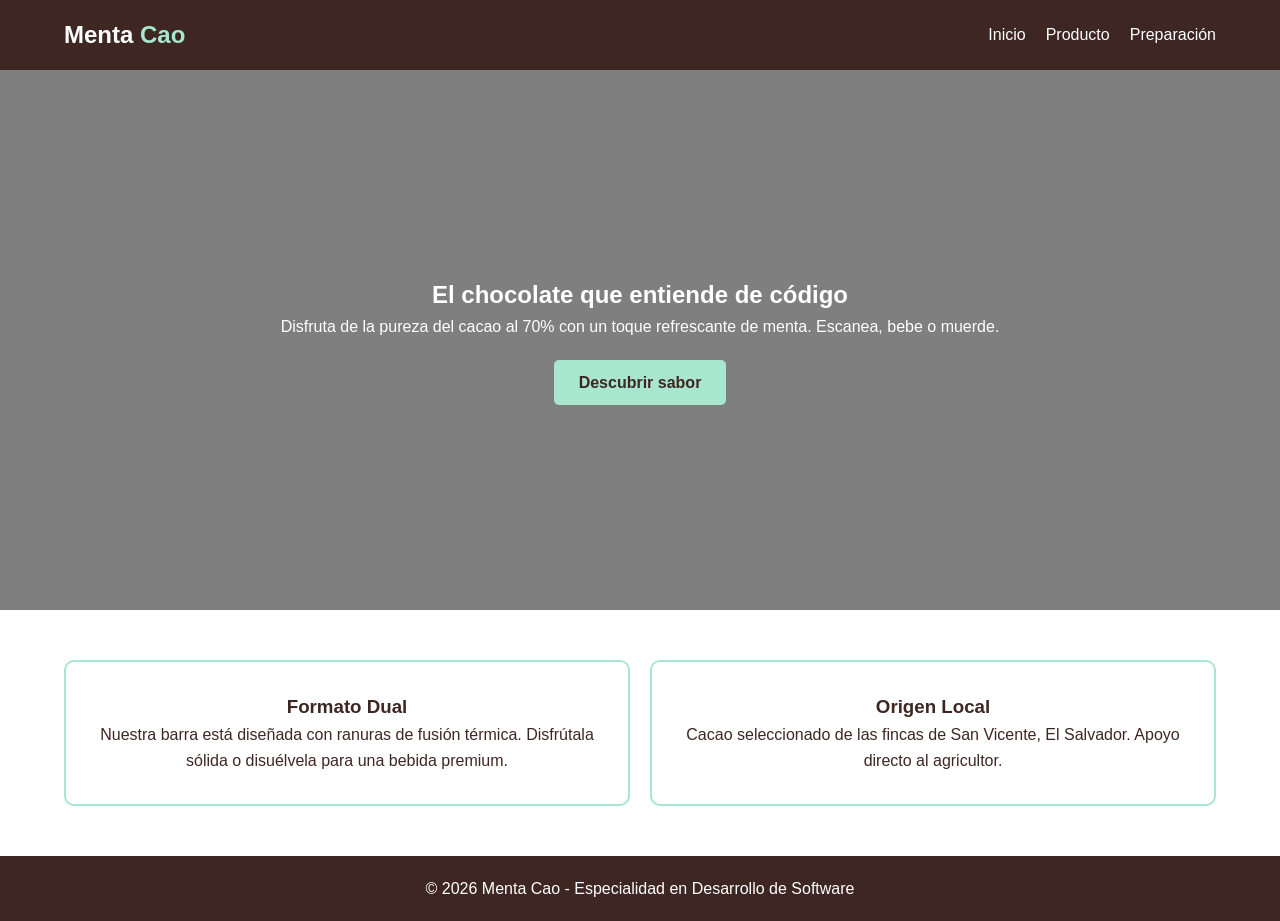
<file: index.html>
<!DOCTYPE html>
<html lang="es">
<head>
    <meta charset="UTF-8">
    <meta name="viewport" content="width=device-width, initial-scale=1.0">
    <title>Menta Cao | Tradición Digital</title>
    <link rel="stylesheet" href="style.css">
    <link rel="shortcut icon" href="./imagenes/MentaCao.png" type="image/x-icon">

</head>
<body>
    <header>
        <nav>
            <div class="logo">Menta <span>Cao</span></div>
            <ul>
                <li><a href="#inicio">Inicio</a></li>
                <li><a href="producto.html">Producto</a></li>
                <li><a href="proceso.html">Preparación</a></li>
            </ul>
        </nav>
    </header>

    <main>
        <section id="inicio" class="hero">
            <h1>El chocolate que entiende de código</h1>
            <p>Disfruta de la pureza del cacao al 70% con un toque refrescante de menta. Escanea, bebe o muerde.</p>
            <a href="producto.html" class="btn">Descubrir sabor</a>
        </section>

        <section id="producto" class="details">
            <div class="card">
                <h3>Formato Dual</h3>
                <p>Nuestra barra está diseñada con ranuras de fusión térmica. Disfrútala sólida o disuélvela para una bebida premium.</p>
            </div>
            <div class="card">
                <h3>Origen Local</h3>
                <p>Cacao seleccionado de las fincas de San Vicente, El Salvador. Apoyo directo al agricultor.</p>
            </div>
        </section>



    <footer>
        <p>&copy; 2026 Menta Cao - Especialidad en Desarrollo de Software</p>
    </footer>
</body>
</html>
</file>
<file: style.css>
:root {
    --mint: #a8e6cf;
    --dark-chocolate: #3e2723;
    --light-chocolate: #5d4037;
    --white: #ffffff;
}

* {
    margin: 0;
    padding: 0;
    box-sizing: border-box;
    font-family: 'Segoe UI', Tahoma, Geneva, Verdana, sans-serif;
}

body {
    background-color: var(--white);
    color: var(--dark-chocolate);
    line-height: 1.6;
}

header {
    background: var(--dark-chocolate);
    padding: 1rem 5%;
    position: sticky;
    top: 0;
    z-index: 1000;
}

nav {
    display: flex;
    justify-content: space-between;
    align-items: center;
}

.logo {
    color: var(--white);
    font-size: 1.5rem;
    font-weight: bold;
}

.logo span { color: var(--mint); }

nav ul { display: flex; list-style: none; }

nav ul li a {
    color: var(--white);
    text-decoration: none;
    margin-left: 20px;
    transition: 0.3s;
}

nav ul li a:hover { color: var(--mint); }

.hero {
    height: 60vh;
    background: linear-gradient(rgba(0,0,0,0.5), rgba(0,0,0,0.5)), url('https://images.unsplash.com/photo-1544022613-e87ca75a784a?auto=format&fit=crop&q=80') center/cover;
    display: flex;
    flex-direction: column;
    justify-content: center;
    align-items: center;
    text-align: center;
    color: var(--white);
    padding: 0 20px;
}

.btn {
    background: var(--mint);
    color: var(--dark-chocolate);
    padding: 10px 25px;
    border-radius: 5px;
    text-decoration: none;
    margin-top: 20px;
    font-weight: bold;
}

.details {
    display: grid;
    grid-template-columns: repeat(auto-fit, minmax(300px, 1fr));
    gap: 20px;
    padding: 50px 5%;
}

.card {
    border: 2px solid var(--mint);
    padding: 30px;
    border-radius: 10px;
    text-align: center;
}

.software-feature {
    background: #f4f4f4;
    padding: 50px 5%;
    text-align: center;
}

.code-box {
    background: #222;
    color: #0f0;
    padding: 15px;
    display: inline-block;
    border-radius: 5px;
    margin-top: 20px;
    font-family: 'Courier New', Courier, monospace;
}

footer {
    text-align: center;
    padding: 20px;
    background: var(--dark-chocolate);
    color: var(--white);
}
</file>
